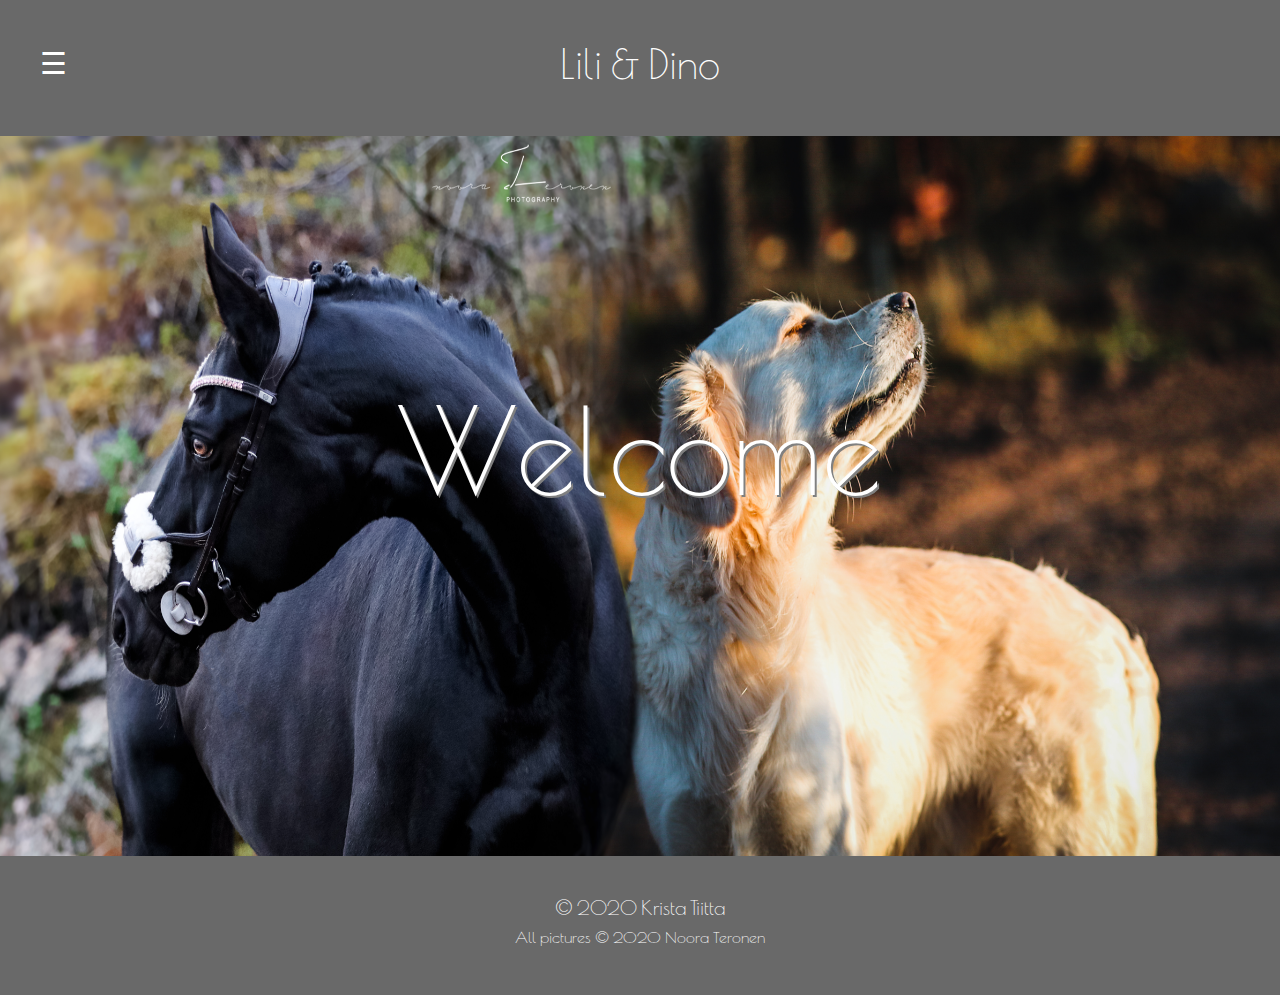
<file: index.html>
<!DOCTYPE html>
<html lang="en">
  <head>
    <meta charset="utf-8">
    <meta name="viewport" content="width=device-width, initial-scale=1, shrink-to-fit=no">

    <link rel="stylesheet" href="https://maxcdn.bootstrapcdn.com/bootstrap/4.0.0/css/bootstrap.min.css" integrity="sha384-Gn5384xqQ1aoWXA+058RXPxPg6fy4IWvTNh0E263XmFcJlSAwiGgFAW/dAiS6JXm" 
	crossorigin="anonymous">
	
	<link rel="stylesheet" type="text/css" href="styles.css">
	<link rel="preconnect" href="https://fonts.gstatic.com">
	<link href="https://fonts.googleapis.com/css2?family=Poiret+One&display=swap" rel="stylesheet">


    <title>Welcome</title>
  </head>
  
<body>

<header class="header">
<div class="row">
	<div class="col"><span style="font-size: 30px; cursor: pointer" onclick="openNav()">&#9776;</span></div>
	<div class="col-4"><h1>Lili & Dino</h1></div>
	<div class="col"></div>
</div>
</header>


<div id="sidenav" class="sidenav">
	<a href="javascript:void(0)" class="closebtn" onclick="closeNav()">&times;</a>
	<a href="https://kritiit.github.io/">HOME</a>
	<a href="https://kritiit.github.io/lili">LILI</a>
	<a href="https://kritiit.github.io/dino">DINO</a>
	<a href="https://kritiit.github.io/contact">CONTACT</a>
</div>


<script>

function openNav() {
	document.getElementById("sidenav").style.width = "250px";
}

function closeNav() {
	document.getElementById("sidenav").style.width = "0";
}

window.onload = function() {
    animateSequence();
    animateRandom();
};

function animateSequence() {
    var a = document.getElementsByClassName('sequence');
    for (var i = 0; i < a.length; i++) {
        var $this = a[i];
        var letter = $this.innerHTML;
        letter = letter.trim();
        var str = '';
        var delay = 100;
        for (l = 0; l < letter.length; l++) {
            if (letter[l] != ' ') {
                str += '<span style="animation-delay:' + delay + 'ms; -moz-animation-delay:' + delay + 'ms; -webkit-animation-delay:' + delay + 'ms; ">' + letter[l] + '</span>';
                delay += 150;
            } else
                str += letter[l];
        }
        $this.innerHTML = str;
    }
}

function animateRandom() {
    var a = document.getElementsByClassName('random');
    for (var i = 0; i < a.length; i++) {
        var $this = a[i];
        var letter = $this.innerHTML;
        letter = letter.trim();
        var delay = 70;
        var delayArray = new Array;
        var randLetter = new Array;
        for (j = 0; j < letter.length; j++) {
            while (1) {
                var random = getRandomInt(0, (letter.length - 1));
                if (delayArray.indexOf(random) == -1)
                    break;
            }
            delayArray[j] = random;
        }
        for (l = 0; l < delayArray.length; l++) {
            var str = '';
            var index = delayArray[l];
            if (letter[index] != ' ') {
                str = '<span style="animation-delay:' + delay + 'ms; -moz-animation-delay:' + delay + 'ms; -webkit-animation-delay:' + delay + 'ms; ">' + letter[index] + '</span>';
                randLetter[index] = str;
            } else
                randLetter[index] = letter[index];
            delay += 80;
        }
        randLetter = randLetter.join("");
        $this.innerHTML = randLetter;
    }
}

function getRandomInt(min, max) {
    return Math.floor(Math.random() * (max - min + 1)) + min;
}

</script>

<div class="container-fluid p-0">

<div class="row">

	<div class="col-sm-12">
	<div class="picture"></div>
	</div>
	
	
	<div class="cssanimation sequence fly">Welcome</div>
	
</div>


	<footer class="footer">
	<div class="col-sm-12">
		<div class="footer">
		<h5>© 2020 Krista Tiitta</h5>
		<h6>All pictures © 2020 Noora Teronen</h6>
		</div>
	</div>
		</footer>

</div>

    <script src="https://code.jquery.com/jquery-3.2.1.slim.min.js" integrity="sha384-KJ3o2DKtIkvYIK3UENzmM7KCkRr/rE9/Qpg6aAZGJwFDMVNA/GpGFF93hXpG5KkN" crossorigin="anonymous"></script>
    <script src="https://cdnjs.cloudflare.com/ajax/libs/popper.js/1.12.9/umd/popper.min.js" integrity="sha384-ApNbgh9B+Y1QKtv3Rn7W3mgPxhU9K/ScQsAP7hUibX39j7fakFPskvXusvfa0b4Q" crossorigin="anonymous"></script>
    <script src="https://maxcdn.bootstrapcdn.com/bootstrap/4.0.0/js/bootstrap.min.js" integrity="sha384-JZR6Spejh4U02d8jOt6vLEHfe/JQGiRRSQQxSfFWpi1MquVdAyjUar5+76PVCmYl" crossorigin="anonymous"></script>
  </body>
</html>
</file>
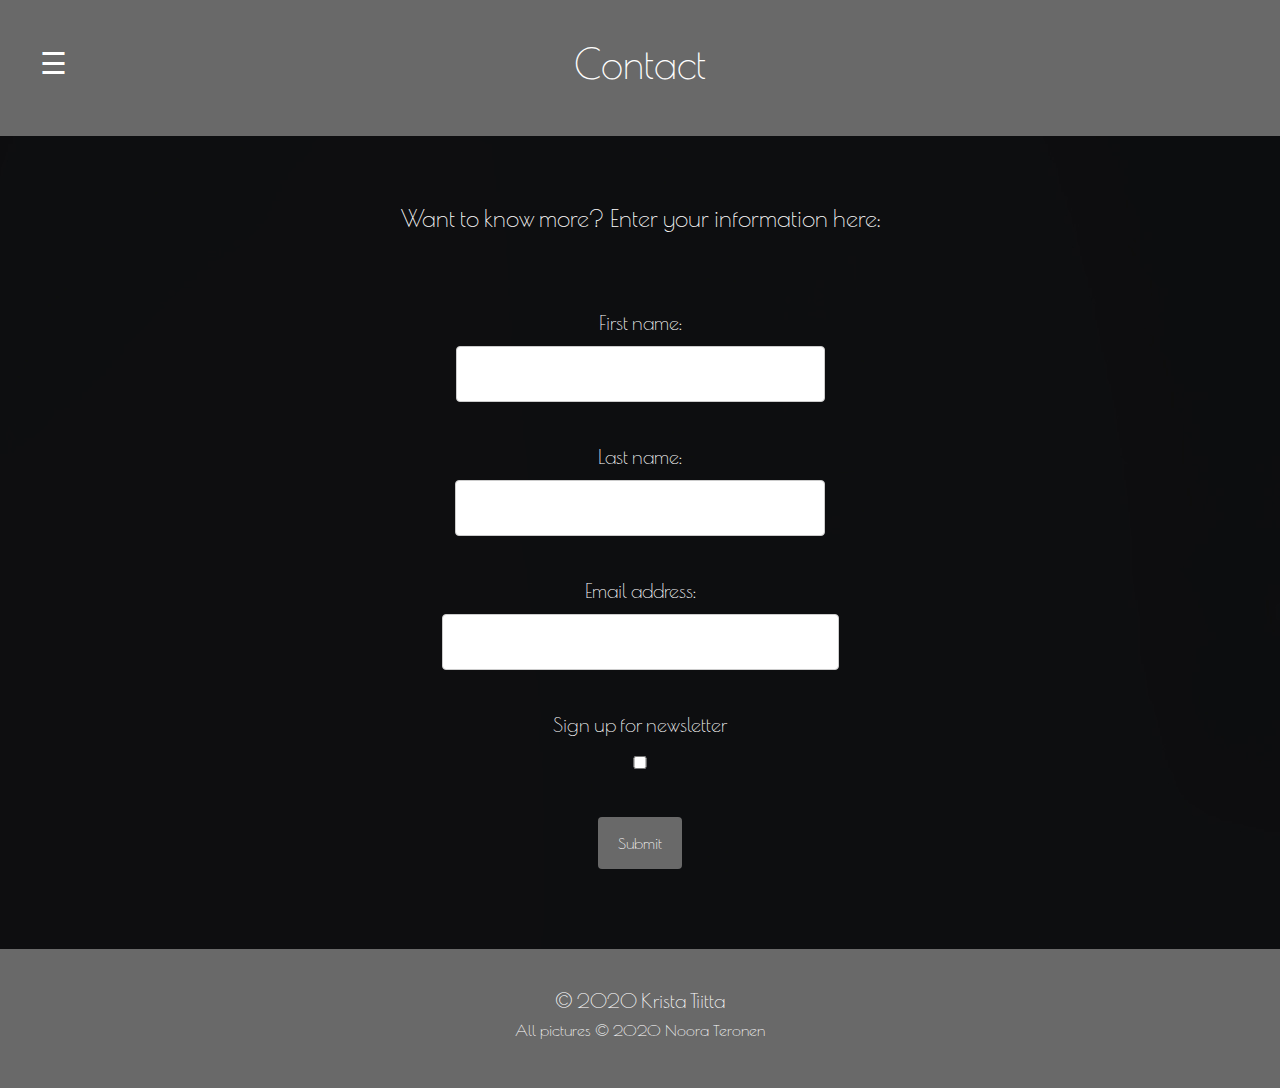
<file: contact.html>
<!DOCTYPE html>
<html lang="en">
  <head>
    <meta charset="utf-8">
    <meta name="viewport" content="width=device-width, initial-scale=1, shrink-to-fit=no">

    <link rel="stylesheet" href="https://maxcdn.bootstrapcdn.com/bootstrap/4.0.0/css/bootstrap.min.css" integrity="sha384-Gn5384xqQ1aoWXA+058RXPxPg6fy4IWvTNh0E263XmFcJlSAwiGgFAW/dAiS6JXm" 
	crossorigin="anonymous">
	
	<link rel="stylesheet" type="text/css" href="styles.css">
	<link rel="preconnect" href="https://fonts.gstatic.com">
	<link href="https://fonts.googleapis.com/css2?family=Poiret+One&display=swap" rel="stylesheet">

    <title>Contact</title>
  </head>
  
<body>

<header class="header">
<div class="row">
	<div class="col"><span style="font-size: 30px; cursor: pointer" onclick="openNav()">&#9776;</span></div>
	<div class="col-4"><h1>Contact</h1></div>
	<div class="col"></div>
</div>
</header>


<div id="sidenav" class="sidenav">
	<a href="javascript:void(0)" class="closebtn" onclick="closeNav()">&times;</a>
	<a href="https://kritiit.github.io/">HOME</a>
	<a href="https://kritiit.github.io/lili">LILI</a>
	<a href="https://kritiit.github.io/dino">DINO</a>
	<a href="https://kritiit.github.io/contact">CONTACT</a>
</div>


<script>

function openNav() {
	document.getElementById("sidenav").style.width = "250px";
}

function closeNav() {
	document.getElementById("sidenav").style.width = "0";
}

window.onload = function() {
    animateSequence();
    animateRandom();
};

function animateSequence() {
    var a = document.getElementsByClassName('sequence');
    for (var i = 0; i < a.length; i++) {
        var $this = a[i];
        var letter = $this.innerHTML;
        letter = letter.trim();
        var str = '';
        var delay = 100;
        for (l = 0; l < letter.length; l++) {
            if (letter[l] != ' ') {
                str += '<span style="animation-delay:' + delay + 'ms; -moz-animation-delay:' + delay + 'ms; -webkit-animation-delay:' + delay + 'ms; ">' + letter[l] + '</span>';
                delay += 150;
            } else
                str += letter[l];
        }
        $this.innerHTML = str;
    }
}

function animateRandom() {
    var a = document.getElementsByClassName('random');
    for (var i = 0; i < a.length; i++) {
        var $this = a[i];
        var letter = $this.innerHTML;
        letter = letter.trim();
        var delay = 70;
        var delayArray = new Array;
        var randLetter = new Array;
        for (j = 0; j < letter.length; j++) {
            while (1) {
                var random = getRandomInt(0, (letter.length - 1));
                if (delayArray.indexOf(random) == -1)
                    break;
            }
            delayArray[j] = random;
        }
        for (l = 0; l < delayArray.length; l++) {
            var str = '';
            var index = delayArray[l];
            if (letter[index] != ' ') {
                str = '<span style="animation-delay:' + delay + 'ms; -moz-animation-delay:' + delay + 'ms; -webkit-animation-delay:' + delay + 'ms; ">' + letter[index] + '</span>';
                randLetter[index] = str;
            } else
                randLetter[index] = letter[index];
            delay += 80;
        }
        randLetter = randLetter.join("");
        $this.innerHTML = randLetter;
    }
}

function getRandomInt(min, max) {
    return Math.floor(Math.random() * (max - min + 1)) + min;
}

</script>

<div class="container-fluid p-0">

<div class="row">

	<div class="col-12">
	<div class="form"><form action="/#.php">
<fieldset>
<legend>Want to know more? Enter your information here:</legend>

  <label>
  First name: <input name="firstname" required>
  </label><br><br>
  
  <label>
  Last name: <input name="lastname" required>
  </label><br><br>
  
  <label>
  Email address: <input name="email" required>
  </label><br><br>
  

  
  <label>Sign up for newsletter</label>
  <input type="checkbox" id="check" name="check"><br><br>

  <div class="submit">
  <input type="submit" value="Submit"></div><br>

</fieldset> 
</form> 
</div>
</div>
	
</div>


	<footer class="footer">
	<div class="col-sm-12">
		<div class="footer">
		<h5>© 2020 Krista Tiitta</h5>
		<h6>All pictures © 2020 Noora Teronen</h6>
		</div>
	</div>
		</footer>

</div>

    <script src="https://code.jquery.com/jquery-3.2.1.slim.min.js" integrity="sha384-KJ3o2DKtIkvYIK3UENzmM7KCkRr/rE9/Qpg6aAZGJwFDMVNA/GpGFF93hXpG5KkN" crossorigin="anonymous"></script>
    <script src="https://cdnjs.cloudflare.com/ajax/libs/popper.js/1.12.9/umd/popper.min.js" integrity="sha384-ApNbgh9B+Y1QKtv3Rn7W3mgPxhU9K/ScQsAP7hUibX39j7fakFPskvXusvfa0b4Q" crossorigin="anonymous"></script>
    <script src="https://maxcdn.bootstrapcdn.com/bootstrap/4.0.0/js/bootstrap.min.js" integrity="sha384-JZR6Spejh4U02d8jOt6vLEHfe/JQGiRRSQQxSfFWpi1MquVdAyjUar5+76PVCmYl" crossorigin="anonymous"></script>
  </body>
</html>
</file>
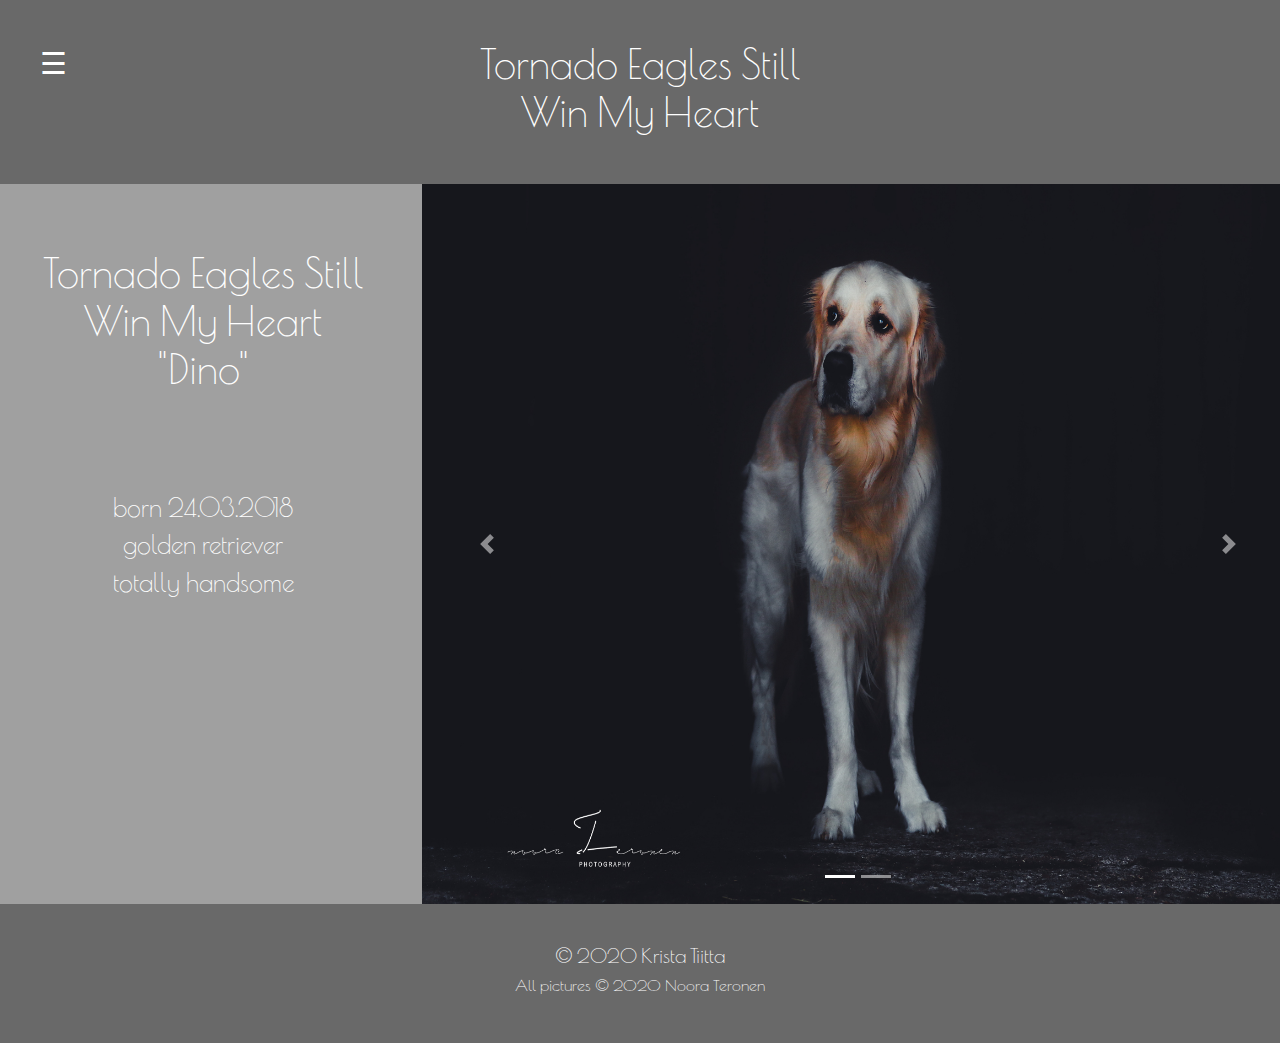
<file: dino.html>
<!DOCTYPE html>
<html lang="en">
  <head>
    <meta charset="utf-8">
    <meta name="viewport" content="width=device-width, initial-scale=1, shrink-to-fit=no">

    <link rel="stylesheet" href="https://maxcdn.bootstrapcdn.com/bootstrap/4.0.0/css/bootstrap.min.css" integrity="sha384-Gn5384xqQ1aoWXA+058RXPxPg6fy4IWvTNh0E263XmFcJlSAwiGgFAW/dAiS6JXm" 
	crossorigin="anonymous">
	
	<link rel="stylesheet" type="text/css" href="styles.css">
	<link rel="preconnect" href="https://fonts.gstatic.com">
	<link href="https://fonts.googleapis.com/css2?family=Poiret+One&display=swap" rel="stylesheet">

    <title>Tornado Eagles Still Win My Heart</title>
  </head>
  
<body>

<header class="header">
<div class="row">
	<div class="col"><span style="font-size: 30px; cursor: pointer" onclick="openNav()">&#9776;</span></div>
	<div class="col-4"><h1>Tornado Eagles Still Win My Heart</h1></div>
	<div class="col"></div>
</div>
</header>


<div id="sidenav" class="sidenav">
	<a href="javascript:void(0)" class="closebtn" onclick="closeNav()">&times;</a>
	<a href="https://kritiit.github.io/">HOME</a>
	<a href="https://kritiit.github.io/lili">LILI</a>
	<a href="https://kritiit.github.io/dino">DINO</a>
	<a href="https://kritiit.github.io/contact">CONTACT</a>
</div>


<script>

function openNav() {
	document.getElementById("sidenav").style.width = "250px";
}

function closeNav() {
	document.getElementById("sidenav").style.width = "0";
}

window.onload = function() {
    animateSequence();
    animateRandom();
};

function animateSequence() {
    var a = document.getElementsByClassName('sequence');
    for (var i = 0; i < a.length; i++) {
        var $this = a[i];
        var letter = $this.innerHTML;
        letter = letter.trim();
        var str = '';
        var delay = 100;
        for (l = 0; l < letter.length; l++) {
            if (letter[l] != ' ') {
                str += '<span style="animation-delay:' + delay + 'ms; -moz-animation-delay:' + delay + 'ms; -webkit-animation-delay:' + delay + 'ms; ">' + letter[l] + '</span>';
                delay += 150;
            } else
                str += letter[l];
        }
        $this.innerHTML = str;
    }
}

function animateRandom() {
    var a = document.getElementsByClassName('random');
    for (var i = 0; i < a.length; i++) {
        var $this = a[i];
        var letter = $this.innerHTML;
        letter = letter.trim();
        var delay = 70;
        var delayArray = new Array;
        var randLetter = new Array;
        for (j = 0; j < letter.length; j++) {
            while (1) {
                var random = getRandomInt(0, (letter.length - 1));
                if (delayArray.indexOf(random) == -1)
                    break;
            }
            delayArray[j] = random;
        }
        for (l = 0; l < delayArray.length; l++) {
            var str = '';
            var index = delayArray[l];
            if (letter[index] != ' ') {
                str = '<span style="animation-delay:' + delay + 'ms; -moz-animation-delay:' + delay + 'ms; -webkit-animation-delay:' + delay + 'ms; ">' + letter[index] + '</span>';
                randLetter[index] = str;
            } else
                randLetter[index] = letter[index];
            delay += 80;
        }
        randLetter = randLetter.join("");
        $this.innerHTML = randLetter;
    }
}

function getRandomInt(min, max) {
    return Math.floor(Math.random() * (max - min + 1)) + min;
}

</script>


<div class="container-fluid p-0">
<div class="row">
	
	
	<div class="col-sm-4">
	<div class="textlilianddino">
	<h2>Tornado Eagles Still<br>Win My Heart<br>"Dino"</h2>
	<p>born 24.03.2018<br>
	golden retriever<br>
	totally handsome
	</p>
	
	</div>
	</div>
	
	<div class="col-sm-8">
	<div id="carousel" class="carousel slide" data-ride="carousel">
	
	<ul class="carousel-indicators">
    <li data-target="#carousel" data-slide-to="0" class="active"></li>
    <li data-target="#carousel" data-slide-to="1"></li>
	</ul>
	
	<div class="carousel-inner">
    <div class="carousel-item active">
      <img src="dino4.jpg" alt="Dino4">
    </div>
	
    <div class="carousel-item">
      <img src="dino2.jpg" alt="Dino2">
    </div>
	
	</div>
	
	<a class="carousel-control-prev" href="#carousel" data-slide="prev">
    <span class="carousel-control-prev-icon"></span>
  </a>
  <a class="carousel-control-next" href="#carousel" data-slide="next">
    <span class="carousel-control-next-icon"></span>
  </a>
  </div>
  
</div>

</div>	
</div>

<div class="container-fluid p-0">

	<footer class="footer">
	<div class="col-sm-12">
		<div class="footer">
		<h5>© 2020 Krista Tiitta</h5>
		<h6>All pictures © 2020 Noora Teronen</h6>
		</div>
	</div>
		</footer>

</div>

    <script src="https://code.jquery.com/jquery-3.2.1.slim.min.js" integrity="sha384-KJ3o2DKtIkvYIK3UENzmM7KCkRr/rE9/Qpg6aAZGJwFDMVNA/GpGFF93hXpG5KkN" crossorigin="anonymous"></script>
    <script src="https://cdnjs.cloudflare.com/ajax/libs/popper.js/1.12.9/umd/popper.min.js" integrity="sha384-ApNbgh9B+Y1QKtv3Rn7W3mgPxhU9K/ScQsAP7hUibX39j7fakFPskvXusvfa0b4Q" crossorigin="anonymous"></script>
    <script src="https://maxcdn.bootstrapcdn.com/bootstrap/4.0.0/js/bootstrap.min.js" integrity="sha384-JZR6Spejh4U02d8jOt6vLEHfe/JQGiRRSQQxSfFWpi1MquVdAyjUar5+76PVCmYl" crossorigin="anonymous"></script>
  </body>
</html>
</file>
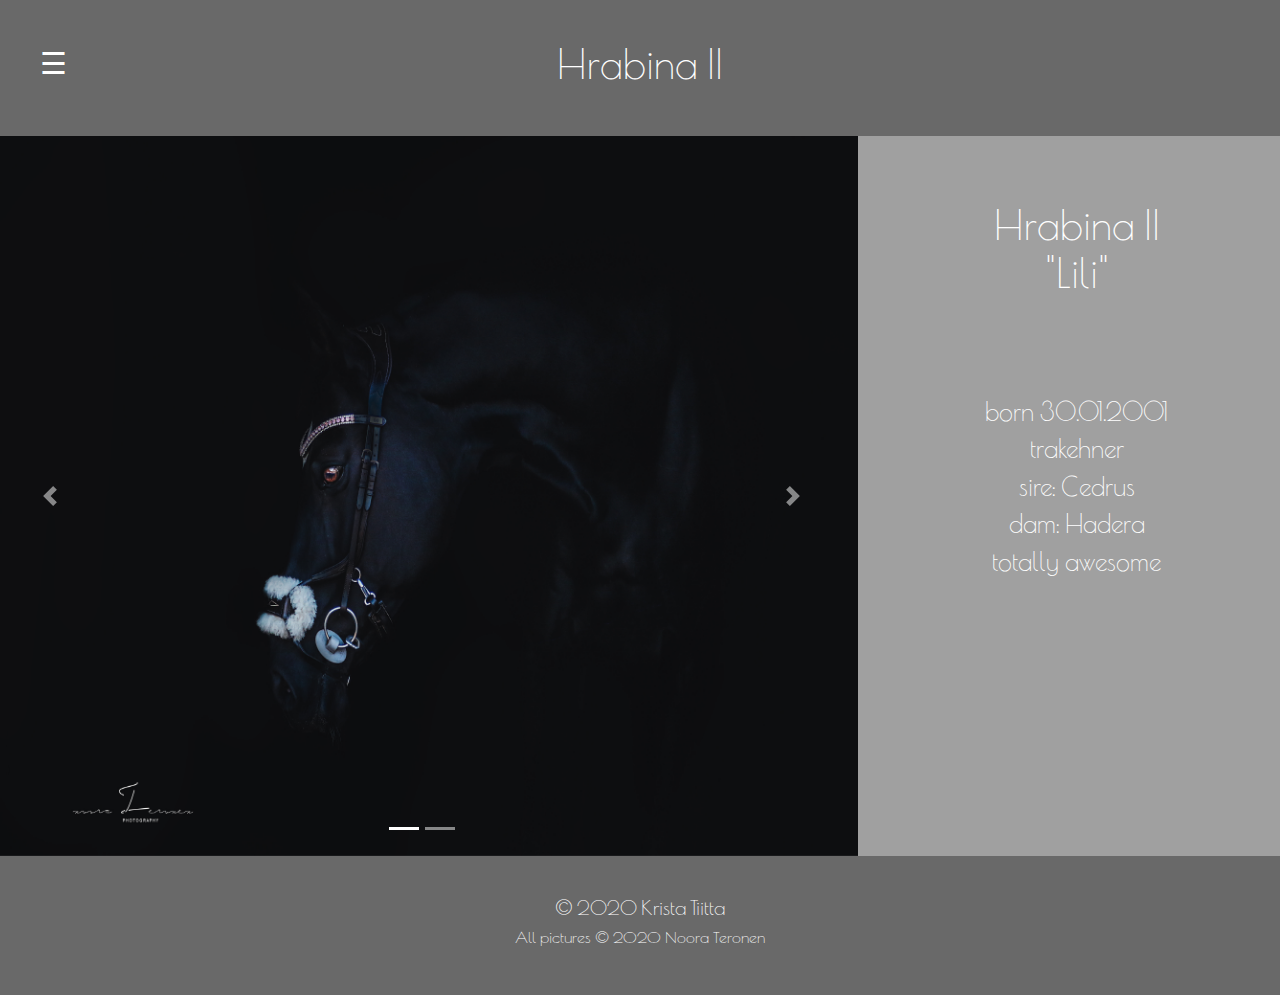
<file: lili.html>
<!DOCTYPE html>
<html lang="en">
  <head>
    <meta charset="utf-8">
    <meta name="viewport" content="width=device-width, initial-scale=1, shrink-to-fit=no">

    <link rel="stylesheet" href="https://maxcdn.bootstrapcdn.com/bootstrap/4.0.0/css/bootstrap.min.css" integrity="sha384-Gn5384xqQ1aoWXA+058RXPxPg6fy4IWvTNh0E263XmFcJlSAwiGgFAW/dAiS6JXm" 
	crossorigin="anonymous">
	
	<link rel="stylesheet" type="text/css" href="styles.css">
	<link rel="preconnect" href="https://fonts.gstatic.com">
	<link href="https://fonts.googleapis.com/css2?family=Poiret+One&display=swap" rel="stylesheet">

    <title>Hrabina II</title>
  </head>
  
<body>

<header class="header">
<div class="row">
	<div class="col"><span style="font-size: 30px; cursor: pointer" onclick="openNav()">&#9776;</span></div>
	<div class="col-4"><h1>Hrabina II</h1></div>
	<div class="col"></div>
</div>
</header>


<div id="sidenav" class="sidenav">
	<a href="javascript:void(0)" class="closebtn" onclick="closeNav()">&times;</a>
	<a href="https://kritiit.github.io/">HOME</a>
	<a href="https://kritiit.github.io/lili">LILI</a>
	<a href="https://kritiit.github.io/dino">DINO</a>
	<a href="https://kritiit.github.io/contact">CONTACT</a>
</div>


<script>

function openNav() {
	document.getElementById("sidenav").style.width = "250px";
}

function closeNav() {
	document.getElementById("sidenav").style.width = "0";
}

window.onload = function() {
    animateSequence();
    animateRandom();
};

function animateSequence() {
    var a = document.getElementsByClassName('sequence');
    for (var i = 0; i < a.length; i++) {
        var $this = a[i];
        var letter = $this.innerHTML;
        letter = letter.trim();
        var str = '';
        var delay = 100;
        for (l = 0; l < letter.length; l++) {
            if (letter[l] != ' ') {
                str += '<span style="animation-delay:' + delay + 'ms; -moz-animation-delay:' + delay + 'ms; -webkit-animation-delay:' + delay + 'ms; ">' + letter[l] + '</span>';
                delay += 150;
            } else
                str += letter[l];
        }
        $this.innerHTML = str;
    }
}

function animateRandom() {
    var a = document.getElementsByClassName('random');
    for (var i = 0; i < a.length; i++) {
        var $this = a[i];
        var letter = $this.innerHTML;
        letter = letter.trim();
        var delay = 70;
        var delayArray = new Array;
        var randLetter = new Array;
        for (j = 0; j < letter.length; j++) {
            while (1) {
                var random = getRandomInt(0, (letter.length - 1));
                if (delayArray.indexOf(random) == -1)
                    break;
            }
            delayArray[j] = random;
        }
        for (l = 0; l < delayArray.length; l++) {
            var str = '';
            var index = delayArray[l];
            if (letter[index] != ' ') {
                str = '<span style="animation-delay:' + delay + 'ms; -moz-animation-delay:' + delay + 'ms; -webkit-animation-delay:' + delay + 'ms; ">' + letter[index] + '</span>';
                randLetter[index] = str;
            } else
                randLetter[index] = letter[index];
            delay += 80;
        }
        randLetter = randLetter.join("");
        $this.innerHTML = randLetter;
    }
}

function getRandomInt(min, max) {
    return Math.floor(Math.random() * (max - min + 1)) + min;
}

</script>


<div class="container-fluid p-0">
<div class="row">

	<div class="col-sm-8">
	<div id="carousel" class="carousel slide" data-ride="carousel">
	
	<ul class="carousel-indicators">
    <li data-target="#carousel" data-slide-to="0" class="active"></li>
    <li data-target="#carousel" data-slide-to="1"></li>
	</ul>
	
	<div class="carousel-inner">
    <div class="carousel-item active">
      <img src="lili1.jpg" alt="Lili1" width="1100" height="500">
    </div>
	
    <div class="carousel-item">
      <img src="lili2.jpg" alt="Lili2" width="1100" height="500">
    </div>
	
	</div>
	
	<a class="carousel-control-prev" href="#carousel" data-slide="prev">
    <span class="carousel-control-prev-icon"></span>
  </a>
  <a class="carousel-control-next" href="#carousel" data-slide="next">
    <span class="carousel-control-next-icon"></span>
  </a>
  </div>
  
</div>
	

	
	<div class="col-sm-4">
	<div class="textlilianddino">
	<h2>Hrabina II<br>"Lili"</h2>
	<p>born 30.01.2001<br>
	trakehner<br>
	sire: Cedrus<br>
	dam: Hadera<br>
	totally awesome
	</p>
	
	</div>
	</div>

</div>	
</div>

<div class="container-fluid p-0">

	<footer class="footer">
	<div class="col-sm-12">
		<div class="footer">
		<h5>© 2020 Krista Tiitta</h5>
		<h6>All pictures © 2020 Noora Teronen</h6>
		</div>
	</div>
		</footer>

</div>

    <script src="https://code.jquery.com/jquery-3.2.1.slim.min.js" integrity="sha384-KJ3o2DKtIkvYIK3UENzmM7KCkRr/rE9/Qpg6aAZGJwFDMVNA/GpGFF93hXpG5KkN" crossorigin="anonymous"></script>
    <script src="https://cdnjs.cloudflare.com/ajax/libs/popper.js/1.12.9/umd/popper.min.js" integrity="sha384-ApNbgh9B+Y1QKtv3Rn7W3mgPxhU9K/ScQsAP7hUibX39j7fakFPskvXusvfa0b4Q" crossorigin="anonymous"></script>
    <script src="https://maxcdn.bootstrapcdn.com/bootstrap/4.0.0/js/bootstrap.min.js" integrity="sha384-JZR6Spejh4U02d8jOt6vLEHfe/JQGiRRSQQxSfFWpi1MquVdAyjUar5+76PVCmYl" crossorigin="anonymous"></script>
  </body>
</html>
</file>
<file: styles.css>
body {
	width: 100%;
	margin: 0;
	padding: 0;
	font-family: 'Poiret One', cursive;
}

.container-fluid {
	overflow: hidden;
}

.header {
	width: 100%;
    height: 100%;
	padding: 40px;
	text-align: center;
	background-color: DimGrey;
	color: white;	
}

.sidenav {
	height: 100%;
	width: 0;
	position: fixed;
	z-index: 1;
	top: 0;
	left: 0;
	background-color: #111;
	overflow-x: hidden;
	transition: 0.5s;
	padding-top: 60px;
}

.sidenav a {
	padding: 8px 8px 8px 32px;
	text-decoration: none;
	font-size: 25px;
	color: #818181;
	display: block;
	transition: 0.3s;
}

.sidenav a:hover {
	color: #f1f1f1;
}

.sidenav .closebtn {
	position: absolute;
	top: 0;
	right: 25px;
	font-size: 36px;
	margin-left: 50px;
}

span { 
	float: left;
	text-align: left;
}

.col-sm-8, .col-sm-4 {
	padding: 0px;
}

.carousel {
    background-color: grey;
	overflow: hidden;
	min-height: 80vh;
}


.carousel-inner img {
    width: 100%;
    min-height: 80vh;
	overflow: hidden;
}

.picture {
    background: url(lilijadino.png);
    background-size: 100% 100%;
    background-color: lightgrey;
    background-repeat: no-repeat;
    width: 100%;
    min-height: 80vh;
}

.textlilianddino {
	background-color: #A0A0A0;
	color: white;
	text-align: center;
	width: 100%;
    height: 100%;
	justify-content: center;
	overflow: hidden;
}

p {
	font-size: 25px;
	padding-top: 20%;
}

h2 {
	font-size: 40px;
	padding-top: 15%;
}

.cssanimation {
    width: 100%;
    position: absolute;
    top: 50%;
    left: 50%;
    transform: translateX(-50%) translateY(-50%);
	color: white;
	font-size: 120px;
	text-shadow: 2px 2px grey;
	display: flex;
	justify-content: center;
}

.cssanimation, .cssanimation span {
    animation-duration: 1s;
    animation-fill-mode: both;
}

.cssanimation span { 
	display: inline-block;
	text-align: center;
}

.fly span { animation-name: fly }
@keyframes fly {
    0% {
        transform: translate(0px, 80px);
        opacity: 0
    }
    50% {
        transform: translate(10px, -50px);
        animation-timing-function: ease-in-out
    }
}

.footer {
	background-color: DimGrey;
	text-align: center;
	color: white;
	padding: 20px;
	width: 100%;
    height: 100%;
}

legend {
	display: block;
	padding-top: 5%;
	padding-bottom: 5%;
}

.form {
	background: url(lili1.jpg);
	background-color: #A0A0A0;
	color: white;
	text-align: center;
	justify-content: center;
	overflow: hidden;
}


.submit {
	padding-bottom: 5%;
	margin: 8px 0;
	display: inline-block;
	box-sizing: border-box;
}

label {
	font-size: 20px;
}

input {
	padding: 12px 20px;
	margin: 8px 0;
	display: inline-block;
	border: 1px solid #ccc;
	border-radius: 4px;
	box-sizing: border-box;
	width: 100%;
}

input[type=submit] {
	background-color: dimgrey;
	color: white;
	padding: 14px 20px;
	margin: 8px 0;
	border: none;
	border-radius: 4px;
	cursor: pointer;
}

input[type=submit]:hover {
	background-color: Grey;
}

@media screen and (max-height: 450px) {
	.sidenav {padding-top: 15px;}
	.sidenav a {font-size: 18px;}
}
</file>
